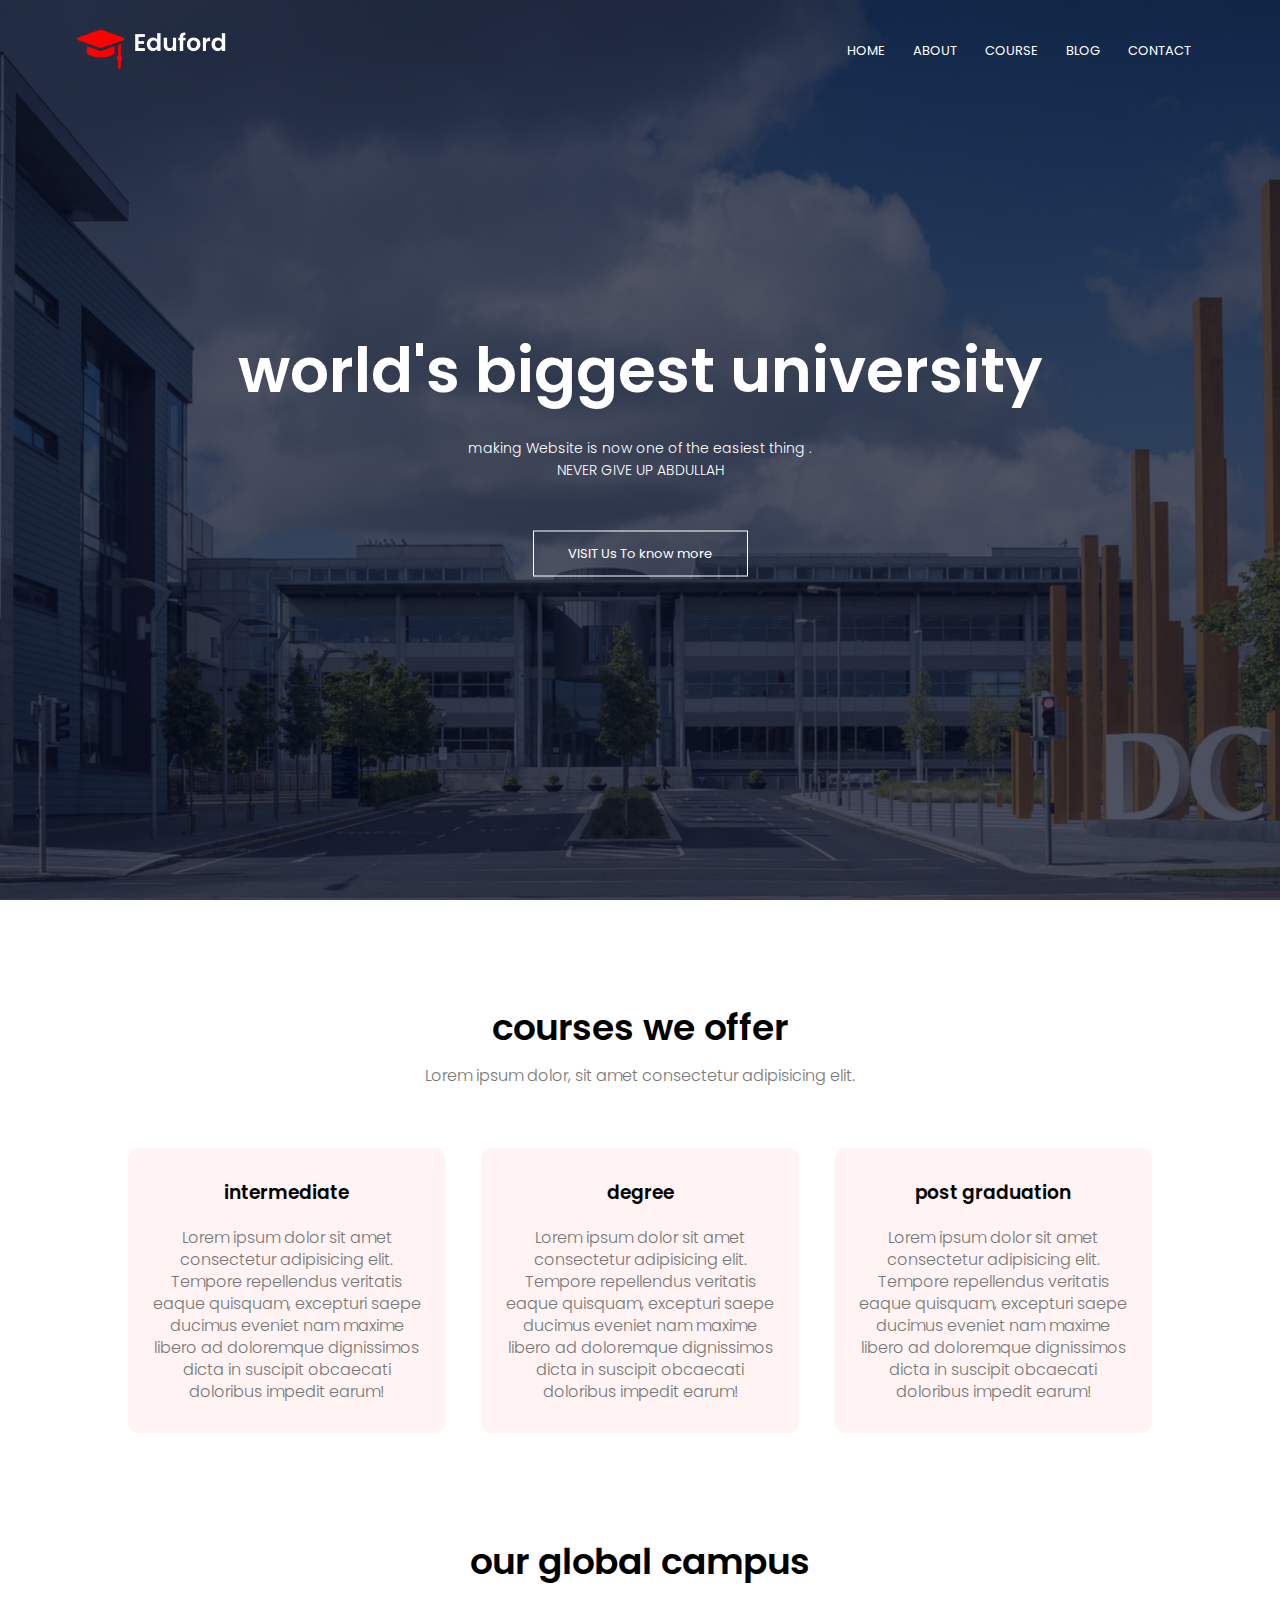
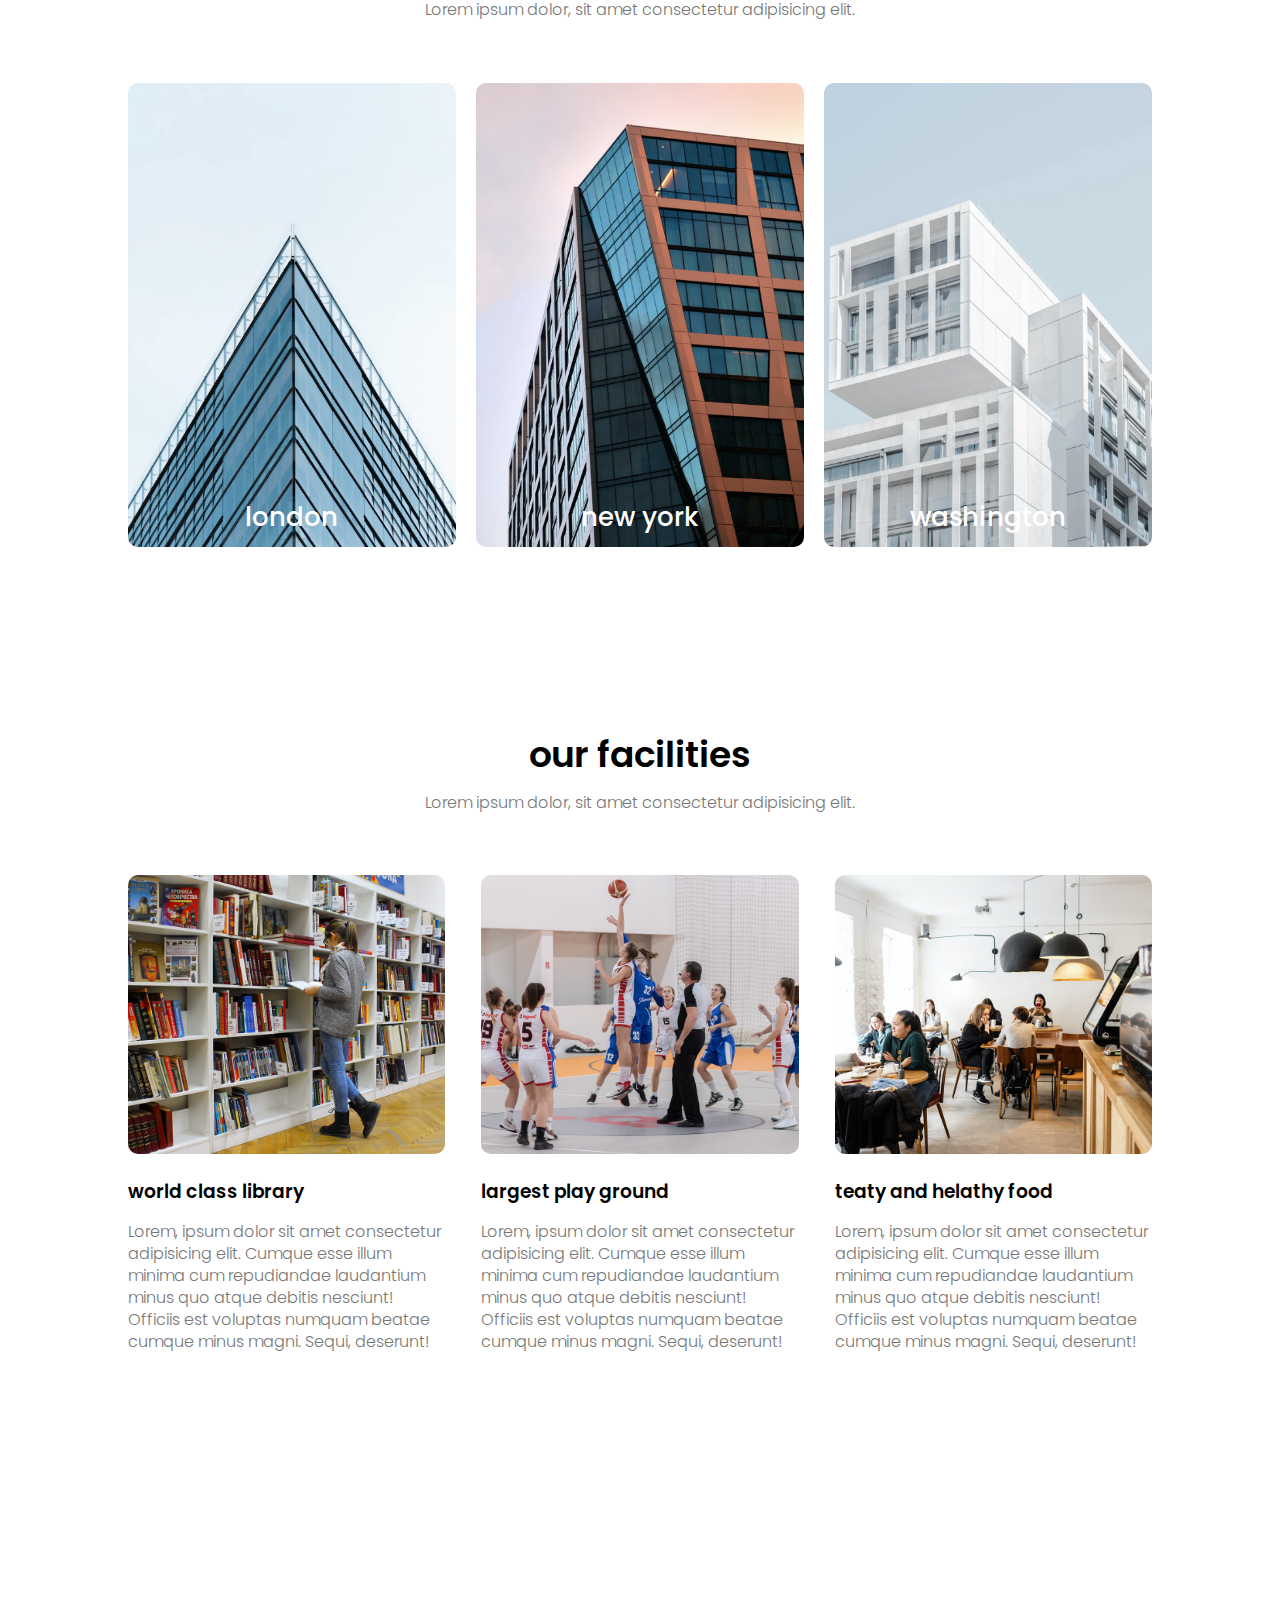
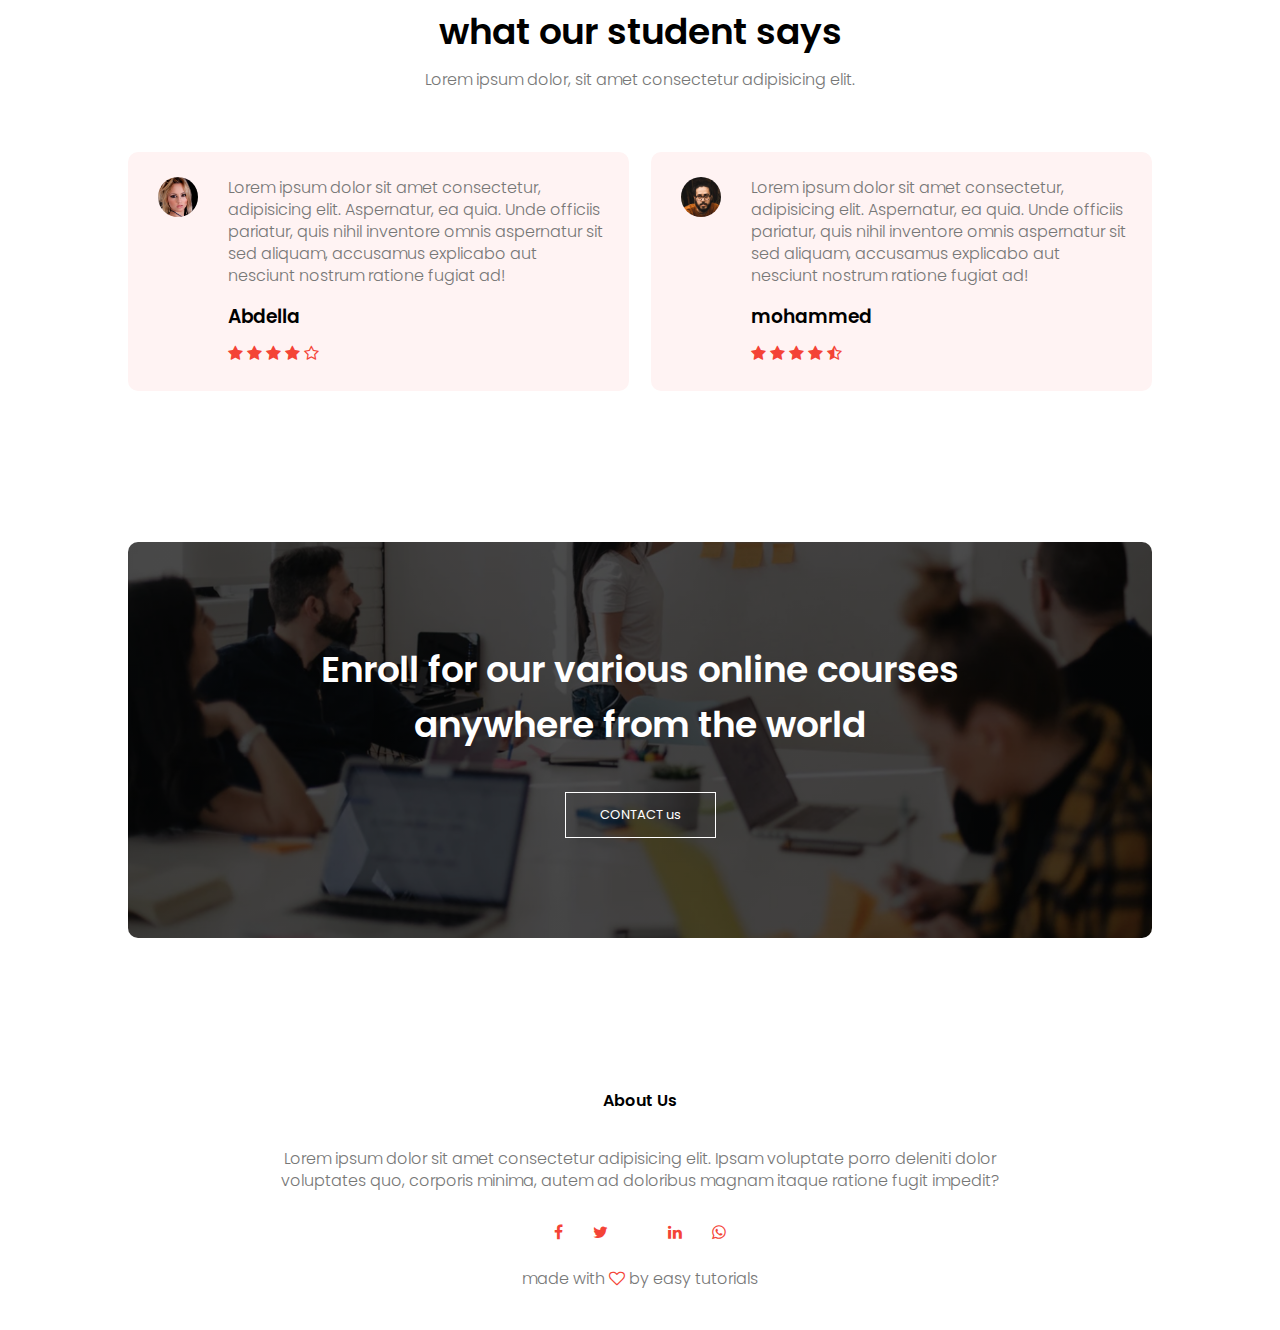
<file: index.html>
<!DOCTYPE html>
<html>
  <head>
    <meta charset="utf-8" />
    <meta http-equiv="X-UA-Compatible" content="IE=edge" />
    <title>University Website Design</title>
    <meta name="viewport" content="width=device-width, initial-scale=1" />
    <link rel="stylesheet" type="text/css" media="screen" href="style.css" />

    <link rel="preconnect" href="https://fonts.gstatic.com" />
    <link
      href="https://fonts.googleapis.com/css2?family=Poppins:wght@100;200;300;400;600;700&display=swap"
      rel="stylesheet"
    />
    <link
      rel="stylesheet"
      href="https://stackpath.bootstrapcdn.com/font-awesome/4.7.0/css/font-awesome.min.css"
    />
  </head>
  <body>
    <section class="header">
      <nav>
        <a href="index.html"> <img src="images/logo.png" /> </a>
        <div class="nav-links" id="navLinks">
          <i class="fa fa-times" onclick="hideMenu()"></i>

          <ul>
            <li><a href="index.html">HOME</a></li>
            <li><a href="about.html">ABOUT</a></li>
            <li><a href="course.html">COURSE</a></li>
            <li><a href="blog.html">BLOG</a></li>
            <li><a href="contact.html">CONTACT</a></li>
          </ul>
        </div>
        <i class="fa fa-bars" onclick="showMenu()"></i>
      </nav>
      <div class="text-box">
        <h1>world's biggest university</h1>
        <p>
          making Website is now one of the easiest thing . <br />NEVER GIVE UP
          ABDULLAH
        </p>
        <a href="" class="hero-btn">VISIT Us To know more</a>
      </div>
    </section>
    <!----course---->
    <section class="course">
      <h1>courses we offer</h1>
      <p>Lorem ipsum dolor, sit amet consectetur adipisicing elit.</p>
      <div class="row">
        <div class="course-col">
          <h3>intermediate</h3>
          <p>
            Lorem ipsum dolor sit amet consectetur adipisicing elit. Tempore
            repellendus veritatis eaque quisquam, excepturi saepe ducimus
            eveniet nam maxime libero ad doloremque dignissimos dicta in
            suscipit obcaecati doloribus impedit earum!
          </p>
        </div>
        <div class="course-col">
          <h3>degree</h3>
          <p>
            Lorem ipsum dolor sit amet consectetur adipisicing elit. Tempore
            repellendus veritatis eaque quisquam, excepturi saepe ducimus
            eveniet nam maxime libero ad doloremque dignissimos dicta in
            suscipit obcaecati doloribus impedit earum!
          </p>
        </div>
        <div class="course-col">
          <h3>post graduation</h3>
          <p>
            Lorem ipsum dolor sit amet consectetur adipisicing elit. Tempore
            repellendus veritatis eaque quisquam, excepturi saepe ducimus
            eveniet nam maxime libero ad doloremque dignissimos dicta in
            suscipit obcaecati doloribus impedit earum!
          </p>
        </div>
      </div>
    </section>

    <!--campus-->
    <section class="campus">
      <h1>our global campus</h1>
      <p>Lorem ipsum dolor, sit amet consectetur adipisicing elit.</p>
      <div class="row">
        <div class="campus-col">
          <img src="images/london.png" />
          <div class="layer">
            <h3>london</h3>
          </div>
          </div>
          <div class="campus-col">
            <img src="images/newyork.png" />
            <div class="layer">
              <h3>new york</h3>
            </div>
        </div>
        <div class="campus-col">
          <img src="images/washington.png" />
          <div class="layer">
            <h3>washington</h3>
          </div>
      </div>
    </section>

    <!--facilities-->

    <section class="facilities">  
<h1>our facilities</h1>
<p>Lorem ipsum dolor, sit amet consectetur adipisicing elit.</p>
<div class="row">
  <div class="facilities-col">
  <img src="images/library.png">
    <h3>world class library</h3>
    <p>Lorem, ipsum dolor sit amet consectetur adipisicing elit. Cumque esse illum minima cum repudiandae laudantium minus quo atque debitis nesciunt! Officiis est voluptas numquam beatae cumque minus magni. Sequi, deserunt!</p>
  </div>
  <div class="facilities-col">
  <img src="images/basketball.png">
    <h3>largest play ground</h3>
    <p>Lorem, ipsum dolor sit amet consectetur adipisicing elit. Cumque esse illum minima cum repudiandae laudantium minus quo atque debitis nesciunt! Officiis est voluptas numquam beatae cumque minus magni. Sequi, deserunt!</p>
  </div>
  <div class="facilities-col">
  <img src="images/cafeteria.png">
    <h3>teaty and helathy food</h3>
    <p>Lorem, ipsum dolor sit amet consectetur adipisicing elit. Cumque esse illum minima cum repudiandae laudantium minus quo atque debitis nesciunt! Officiis est voluptas numquam beatae cumque minus magni. Sequi, deserunt!</p>
  </div>
</div>


    </section>

    <!--testimonials-->

     <section class="testimonials">
      <h1>what our student says</h1>
      <p>Lorem ipsum dolor, sit amet consectetur adipisicing elit.</p>

      <div class="row">
      <div class="testimonials-col">
        <img src="images/user1.jpg">
      <div>
        <p>Lorem ipsum dolor sit amet consectetur, adipisicing elit. Aspernatur, ea quia. Unde officiis pariatur, quis nihil inventore omnis aspernatur sit sed aliquam, accusamus explicabo aut nesciunt nostrum ratione fugiat ad!</p>
     <h3>Abdella</h3> 
     <i class="fa fa-star"></i>
     <i class="fa fa-star"></i>
     <i class="fa fa-star"></i>
     <i class="fa fa-star"></i>
     <i class="fa fa-star-o"></i>
      </div>
      </div>
      <div class="testimonials-col">
        <img src="images/user2.jpg">
      <div>
        <p>Lorem ipsum dolor sit amet consectetur, adipisicing elit. Aspernatur, ea quia. Unde officiis pariatur, quis nihil inventore omnis aspernatur sit sed aliquam, accusamus explicabo aut nesciunt nostrum ratione fugiat ad!</p>
     <h3>mohammed</h3>
     <i class="fa fa-star"></i>
     <i class="fa fa-star"></i>
     <i class="fa fa-star"></i>
     <i class="fa fa-star"></i>
     <i class="fa fa-star-half-o"></i>

      </div>
      </div>
      </div>
     </section>

<!--call to action  -->
<section class="cta">
  <h1>Enroll for our various online courses<br> anywhere from the world</h1>
<a href="" class="hero-btn">CONTACT us</a>
</section>


<!--footer-->

<section class="footer">
<h4>About Us</h4>
<p>Lorem ipsum dolor sit amet consectetur adipisicing elit. Ipsam voluptate porro deleniti dolor<br> voluptates quo, corporis minima, autem ad doloribus magnam itaque ratione fugit impedit?</p>
<div class="icons">
  <i class="fa fa-facebook"></i>
  <i class="fa fa-twitter"></i>
  <i class="fa fa-instgram"></i>
  <i class="fa fa-linkedin"></i>
  <i class="fa fa-whatsapp"></i>


</div>
<p>made with   <i class="fa fa-heart-o"></i> by easy tutorials
</p>
</section>

    <!--javascript for toggle menue-->
    <script>
      var navLinks = document.getElementById("navLinks");

      function showMenu() {
        navLinks.style.right = "0";
      }
      function hideMenu() {
        navLinks.style.right = "-200px";
      }
    </script>
  </body>
</html>
</file>
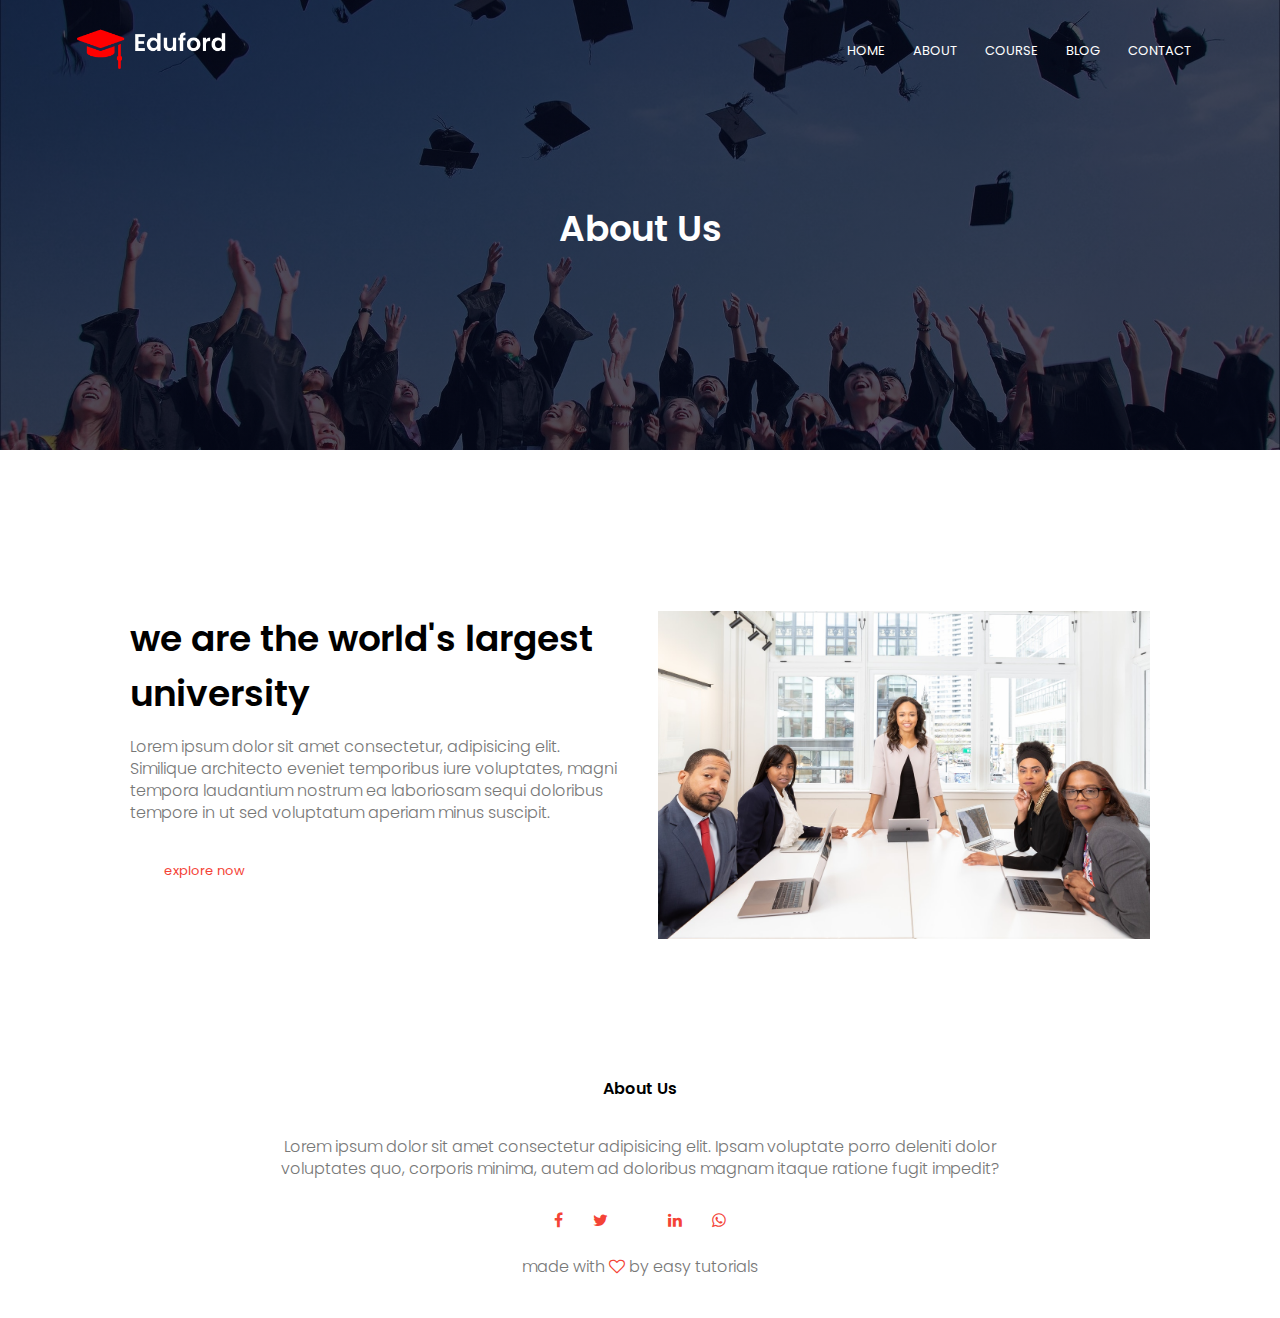
<file: about.html>
<!DOCTYPE html>
<html>
  <head>
    <meta charset="utf-8" />
    <meta http-equiv="X-UA-Compatible" content="IE=edge" />
    <title>University Website Design</title>
    <meta name="viewport" content="width=device-width, initial-scale=1" />
    <link rel="stylesheet" type="text/css" media="screen" href="style.css" />

    <link rel="preconnect" href="https://fonts.gstatic.com" />
    <link
      href="https://fonts.googleapis.com/css2?family=Poppins:wght@100;200;300;400;600;700&display=swap"
      rel="stylesheet"
    />
    <link
      rel="stylesheet"
      href="https://stackpath.bootstrapcdn.com/font-awesome/4.7.0/css/font-awesome.min.css"
    />
  </head>
  <body>
    <section class="sub-header">
      <nav>
        <a href="index.html"> <img src="images/logo.png" /> </a>
        <div class="nav-links" id="navLinks">
          <i class="fa fa-times" onclick="hideMenu()"></i>

          <ul>
            <li><a href="index.html">HOME</a></li>
            <li><a href="about.html">ABOUT</a></li>
            <li><a href="course.html">COURSE</a></li>
            <li><a href="blog.html">BLOG</a></li>
            <li><a href="contact.html">CONTACT</a></li>
          </ul>
        </div>
        <i class="fa fa-bars" onclick="showMenu()"></i>
      </nav>
      <h1>About Us</h1>
    </section>

    <!--About Us Content-->
    <section class="about-us">
      <div class="row">
        <div class="about-col">
          <h1>we are the world's largest university</h1>
          <p>
            Lorem ipsum dolor sit amet consectetur, adipisicing elit. Similique
            architecto eveniet temporibus iure voluptates, magni tempora
            laudantium nostrum ea laboriosam sequi doloribus tempore in ut sed
            voluptatum aperiam minus suscipit.
          </p>
          <a href="" class="hero-btn red-btn">explore now</a>
        </div>
        <div class="about-col">
          <img src="images/about.jpg" />
        </div>
      </div>
    </section>

    <!--footer-->

    <section class="footer">
      <h4>About Us</h4>
      <p>
        Lorem ipsum dolor sit amet consectetur adipisicing elit. Ipsam voluptate
        porro deleniti dolor<br />
        voluptates quo, corporis minima, autem ad doloribus magnam itaque
        ratione fugit impedit?
      </p>
      <div class="icons">
        <i class="fa fa-facebook"></i>
        <i class="fa fa-twitter"></i>
        <i class="fa fa-instgram"></i>
        <i class="fa fa-linkedin"></i>
        <i class="fa fa-whatsapp"></i>
      </div>
      <p>made with <i class="fa fa-heart-o"></i> by easy tutorials</p>
    </section>

    <!--javascript for toggle menue-->
    <script>
      var navLinks = document.getElementById("navLinks");

      function showMenu() {
        navLinks.style.right = "0";
      }
      function hideMenu() {
        navLinks.style.right = "-200px";
      }
    </script>
  </body>
</html>
</file>
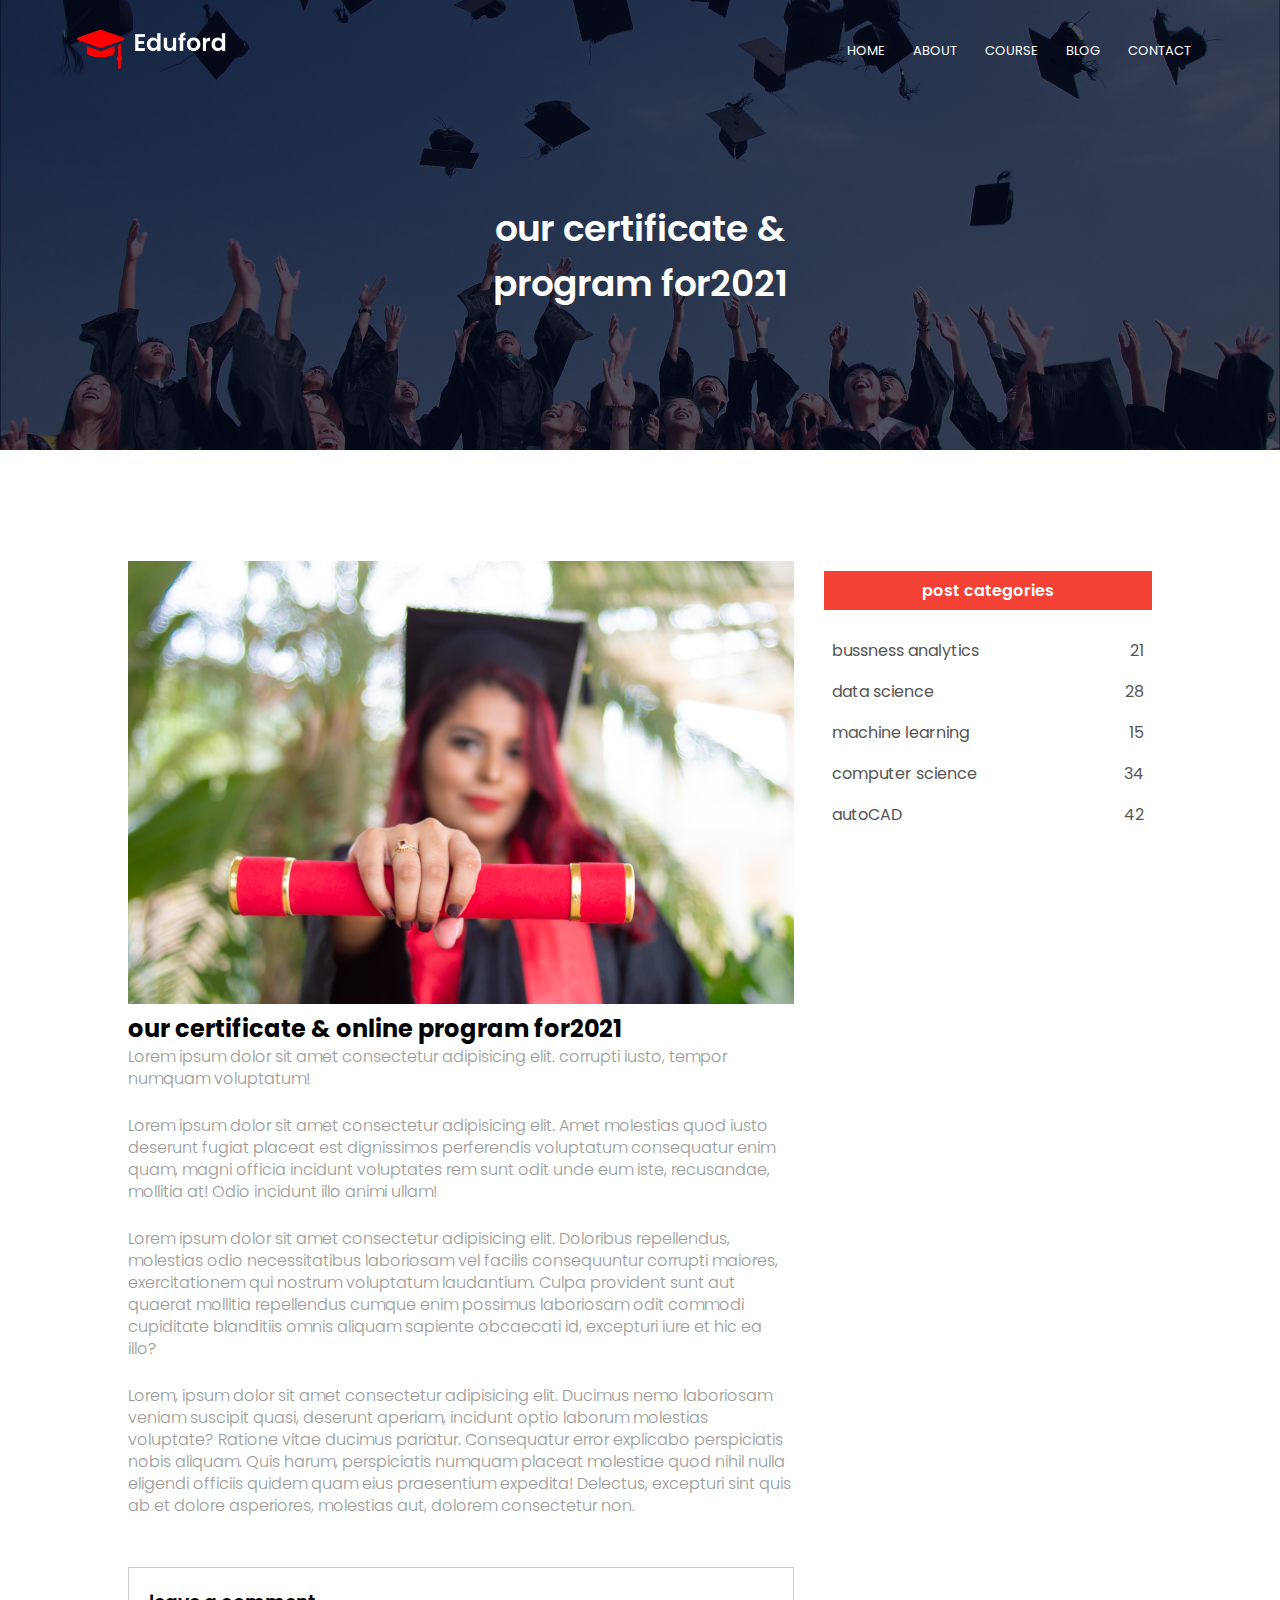
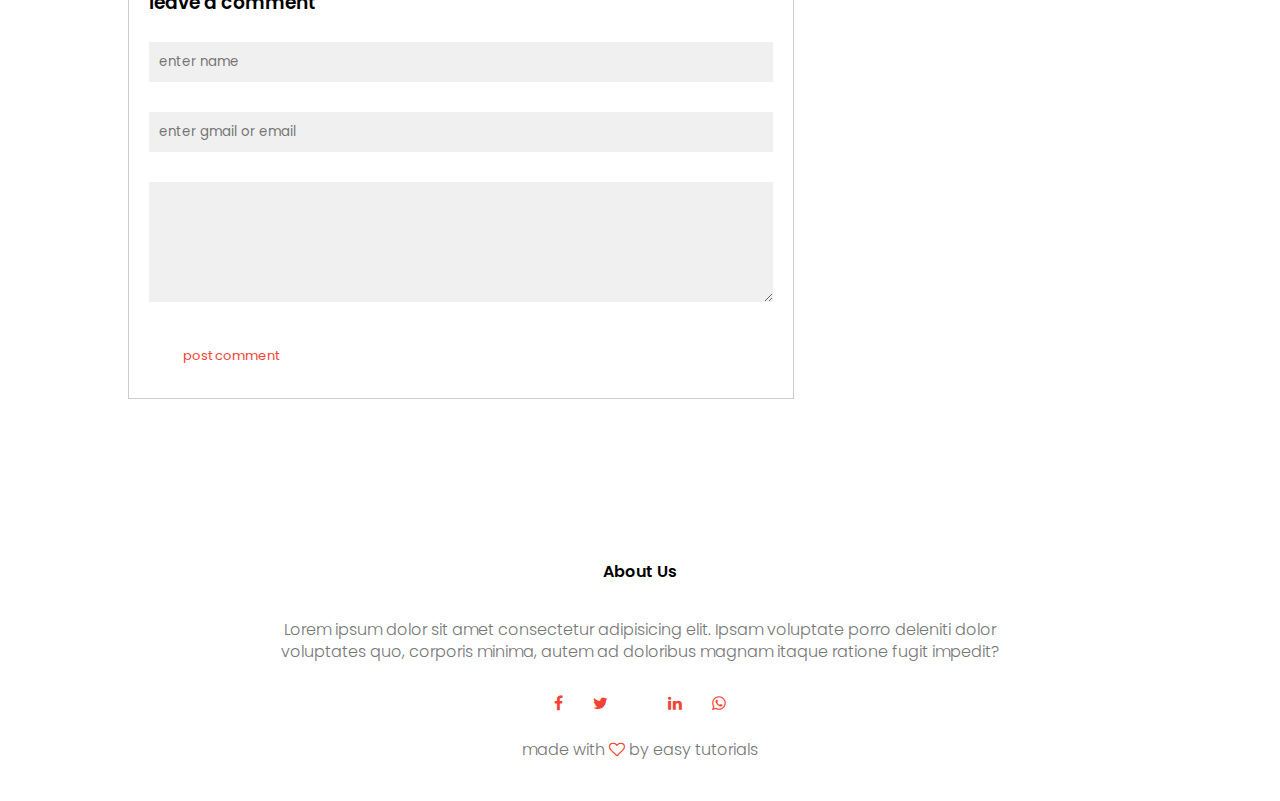
<file: blog.html>
<!DOCTYPE html>
<html>
  <head>
    <meta charset="utf-8" />
    <meta http-equiv="X-UA-Compatible" content="IE=edge" />
    <title>University Website Design</title>
    <meta name="viewport" content="width=device-width, initial-scale=1" />
    <link rel="stylesheet" type="text/css" media="screen" href="style.css" />

    <link rel="preconnect" href="https://fonts.gstatic.com" />
    <link
      href="https://fonts.googleapis.com/css2?family=Poppins:wght@100;200;300;400;600;700&display=swap"
      rel="stylesheet"
    />
    <link
      rel="stylesheet"
      href="https://stackpath.bootstrapcdn.com/font-awesome/4.7.0/css/font-awesome.min.css"
    />
  </head>
  <body>
    <section class="sub-header">
      <nav>
        <a href="index.html"> <img src="images/logo.png" /> </a>
        <div class="nav-links" id="navLinks">
          <i class="fa fa-times" onclick="hideMenu()"></i>

          <ul>
            <li><a href="index.html">HOME</a></li>
            <li><a href="about.html">ABOUT</a></li>
            <li><a href="course.html">COURSE</a></li>
            <li><a href="blog.html">BLOG</a></li>
            <li><a href="contact.html">CONTACT</a></li>
          </ul>
        </div>
        <i class="fa fa-bars" onclick="showMenu()"></i>
      </nav>
      <h1>
        our certificate & <br />
        program for2021
      </h1>
    </section>

    <!--blog page content-->
    <section class="blog-content">
      <div class="row">
        <div class="blog-left">
          <img src="images/certificate.jpg" />
          <h2>our certificate & online program for2021</h2>
          <p>
            Lorem ipsum dolor sit amet consectetur adipisicing elit. corrupti
            iusto, tempor numquam voluptatum!
          </p>
          <br />
          <p>
            Lorem ipsum dolor sit amet consectetur adipisicing elit. Amet
            molestias quod iusto deserunt fugiat placeat est dignissimos
            perferendis voluptatum consequatur enim quam, magni officia incidunt
            voluptates rem sunt odit unde eum iste, recusandae, mollitia at!
            Odio incidunt illo animi ullam!
          </p>
          <br />
          <p>
            Lorem ipsum dolor sit amet consectetur adipisicing elit. Doloribus
            repellendus, molestias odio necessitatibus laboriosam vel facilis
            consequuntur corrupti maiores, exercitationem qui nostrum voluptatum
            laudantium. Culpa provident sunt aut quaerat mollitia repellendus
            cumque enim possimus laboriosam odit commodi cupiditate blanditiis
            omnis aliquam sapiente obcaecati id, excepturi iure et hic ea illo?
          </p>
          <br />
          <p>
            Lorem, ipsum dolor sit amet consectetur adipisicing elit. Ducimus
            nemo laboriosam veniam suscipit quasi, deserunt aperiam, incidunt
            optio laborum molestias voluptate? Ratione vitae ducimus pariatur.
            Consequatur error explicabo perspiciatis nobis aliquam. Quis harum,
            perspiciatis numquam placeat molestiae quod nihil nulla eligendi
            officiis quidem quam eius praesentium expedita! Delectus, excepturi
            sint quis ab et dolore asperiores, molestias aut, dolorem
            consectetur non.
          </p>
          <div class="comment-box">
            <h3>leave a comment</h3>

            <form class="comment-form">
              <input type="text" placeholder="enter name" />
              <input type="email" placeholder="enter gmail or email" />
              <textarea rows="5" placeholder="your comment"> </textarea>
              <button type="submit" class="hero-btn red-btn">
                post comment
              </button>
            </form>
          </div>
        </div>
        <div class="blog-right">
          <h3>post categories</h3>
          <div>
            <span>bussness analytics</span>
            <span>21</span>
          </div>
          <div>
            <span>data science</span>
            <span>28</span>
          </div>
          <div>
            <span>machine learning</span>
            <span>15</span>
          </div>
          <div>
            <span>computer science</span>
            <span>34</span>
          </div>
          <div>
            <span>autoCAD</span>
            <span>42</span>
          </div>
        </div>
      </div>
    </section>

    <!--course-->

    <!--facilities-->

    <!--footer-->

    <section class="footer">
      <h4>About Us</h4>
      <p>
        Lorem ipsum dolor sit amet consectetur adipisicing elit. Ipsam voluptate
        porro deleniti dolor<br />
        voluptates quo, corporis minima, autem ad doloribus magnam itaque
        ratione fugit impedit?
      </p>
      <div class="icons">
        <i class="fa fa-facebook"></i>
        <i class="fa fa-twitter"></i>
        <i class="fa fa-instgram"></i>
        <i class="fa fa-linkedin"></i>
        <i class="fa fa-whatsapp"></i>
      </div>
      <p>made with <i class="fa fa-heart-o"></i> by easy tutorials</p>
    </section>

    <!--javascript for toggle menue-->
    <script>
      var navLinks = document.getElementById("navLinks");

      function showMenu() {
        navLinks.style.right = "0";
      }
      function hideMenu() {
        navLinks.style.right = "-200px";
      }
    </script>
  </body>
</html>
</file>
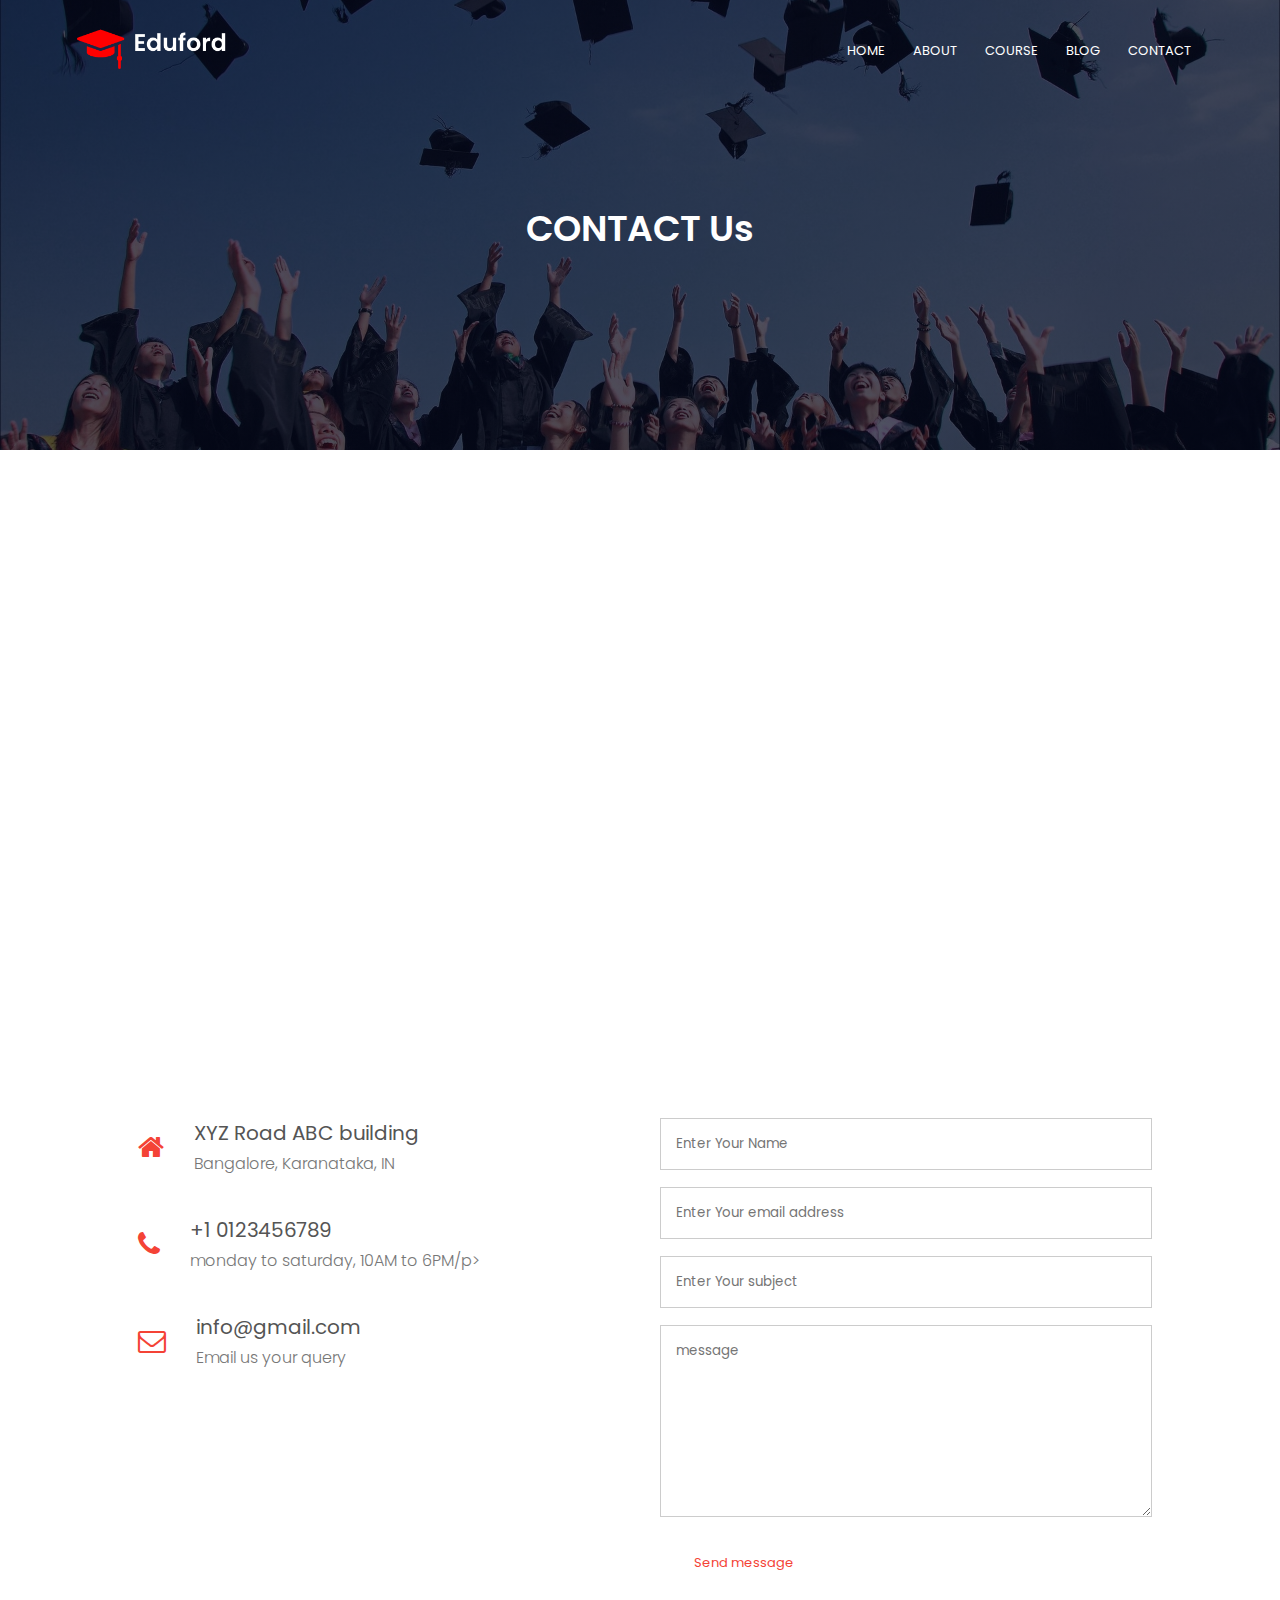
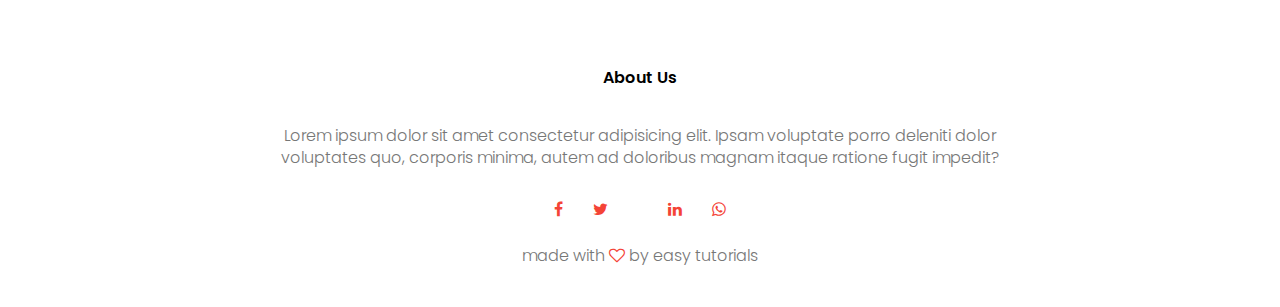
<file: contact.html>
<!DOCTYPE html>
<html>
  <head>
    <meta charset="utf-8" />
    <meta http-equiv="X-UA-Compatible" content="IE=edge" />
    <title>University Website Design</title>
    <meta name="viewport" content="width=device-width, initial-scale=1" />
    <link rel="stylesheet" type="text/css" media="screen" href="style.css" />

    <link rel="preconnect" href="https://fonts.gstatic.com" />
    <link
      href="https://fonts.googleapis.com/css2?family=Poppins:wght@100;200;300;400;600;700&display=swap"
      rel="stylesheet"
    />
    <link
      rel="stylesheet"
      href="https://stackpath.bootstrapcdn.com/font-awesome/4.7.0/css/font-awesome.min.css"
    />
  </head>
  <body>
    <section class="sub-header">
      <nav>
        <a href="index.html"> <img src="images/logo.png" /> </a>
        <div class="nav-links" id="navLinks">
          <i class="fa fa-times" onclick="hideMenu()"></i>

          <ul>
            <li><a href="index.html">HOME</a></li>
            <li><a href="about.html">ABOUT</a></li>
            <li><a href="course.html">COURSE</a></li>
            <li><a href="blog.html">BLOG</a></li>
            <li><a href="contact.html">CONTACT</a></li>
          </ul>
        </div>
        <i class="fa fa-bars" onclick="showMenu()"></i>
      </nav>
      <h1>CONTACT Us</h1>
    </section>

    <!--contact Us -->

    <section class="location">
      <iframe
        src="https://www.google.com/maps/embed?pb=!1m18!1m12!1m3!1d31090.269371568374!2d77.53789087162217!3d13.081199810168414!2m3!1f0!2f0!3f0!3m2!1i1024!2i768!4f13.1!3m3!1m2!1s0x3bae229f7a8debe1%3A0x4d80f1d259c7e7ac!2sVidyaranyapura%2C%20Bengaluru%2C%20Karnataka!5e0!3m2!1sen!2sin!4v1617002000639!5m2!1sen!2sin"
        width="600"
        height="450"
        style="border: 0"
        allowfullscreen=""
        loading="lazy"
      ></iframe>
    </section>

    <section class="contact-us">
      <div class="row">
        <div class="contact-col">
          <div>
            <i class="fa fa-home"></i>
            <span>
              <h5>XYZ Road ABC building</h5>
              <p>Bangalore, Karanataka, IN</p>
            </span>
          </div>
          <div>
            <i class="fa fa-phone"></i>
            <span>
              <h5>+1 0123456789</h5>
              <p>monday to saturday, 10AM to 6PM/p></p></span
            >
          </div>
          <div>
            <i class="fa fa-envelope-o"></i>
            <span>
              <h5>info@gmail.com</h5>
              <p>Email us your query</p>
            </span>
          </div>
        </div>
        <div class="contact-col">
          <form action="form-handler.php" method="POST">
            <input
              type="text"
              name="name"
              placeholder="Enter Your Name"
              required
            />
            <input
              type="email"
              name="email"
              placeholder="Enter Your email address"
              required
            />
            <input
              type="text"
              name="subject"
              placeholder="Enter Your subject"
              required
            />
            <textarea
              rows="8"
              name="message"
              placeholder="message"
              required
            ></textarea>
            <button type="submit" class="hero-btn red-btn">Send message</button>
          </form>
        </div>
      </div>
    </section>
    <!--footer-->

    <section class="footer">
      <h4>About Us</h4>
      <p>
        Lorem ipsum dolor sit amet consectetur adipisicing elit. Ipsam voluptate
        porro deleniti dolor<br />
        voluptates quo, corporis minima, autem ad doloribus magnam itaque
        ratione fugit impedit?
      </p>
      <div class="icons">
        <i class="fa fa-facebook"></i>
        <i class="fa fa-twitter"></i>
        <i class="fa fa-instgram"></i>
        <i class="fa fa-linkedin"></i>
        <i class="fa fa-whatsapp"></i>
      </div>
      <p>made with <i class="fa fa-heart-o"></i> by easy tutorials</p>
    </section>

    <!--javascript for toggle menue-->
    <script>
      var navLinks = document.getElementById("navLinks");

      function showMenu() {
        navLinks.style.right = "0";
      }
      function hideMenu() {
        navLinks.style.right = "-200px";
      }
    </script>
  </body>
</html>
</file>
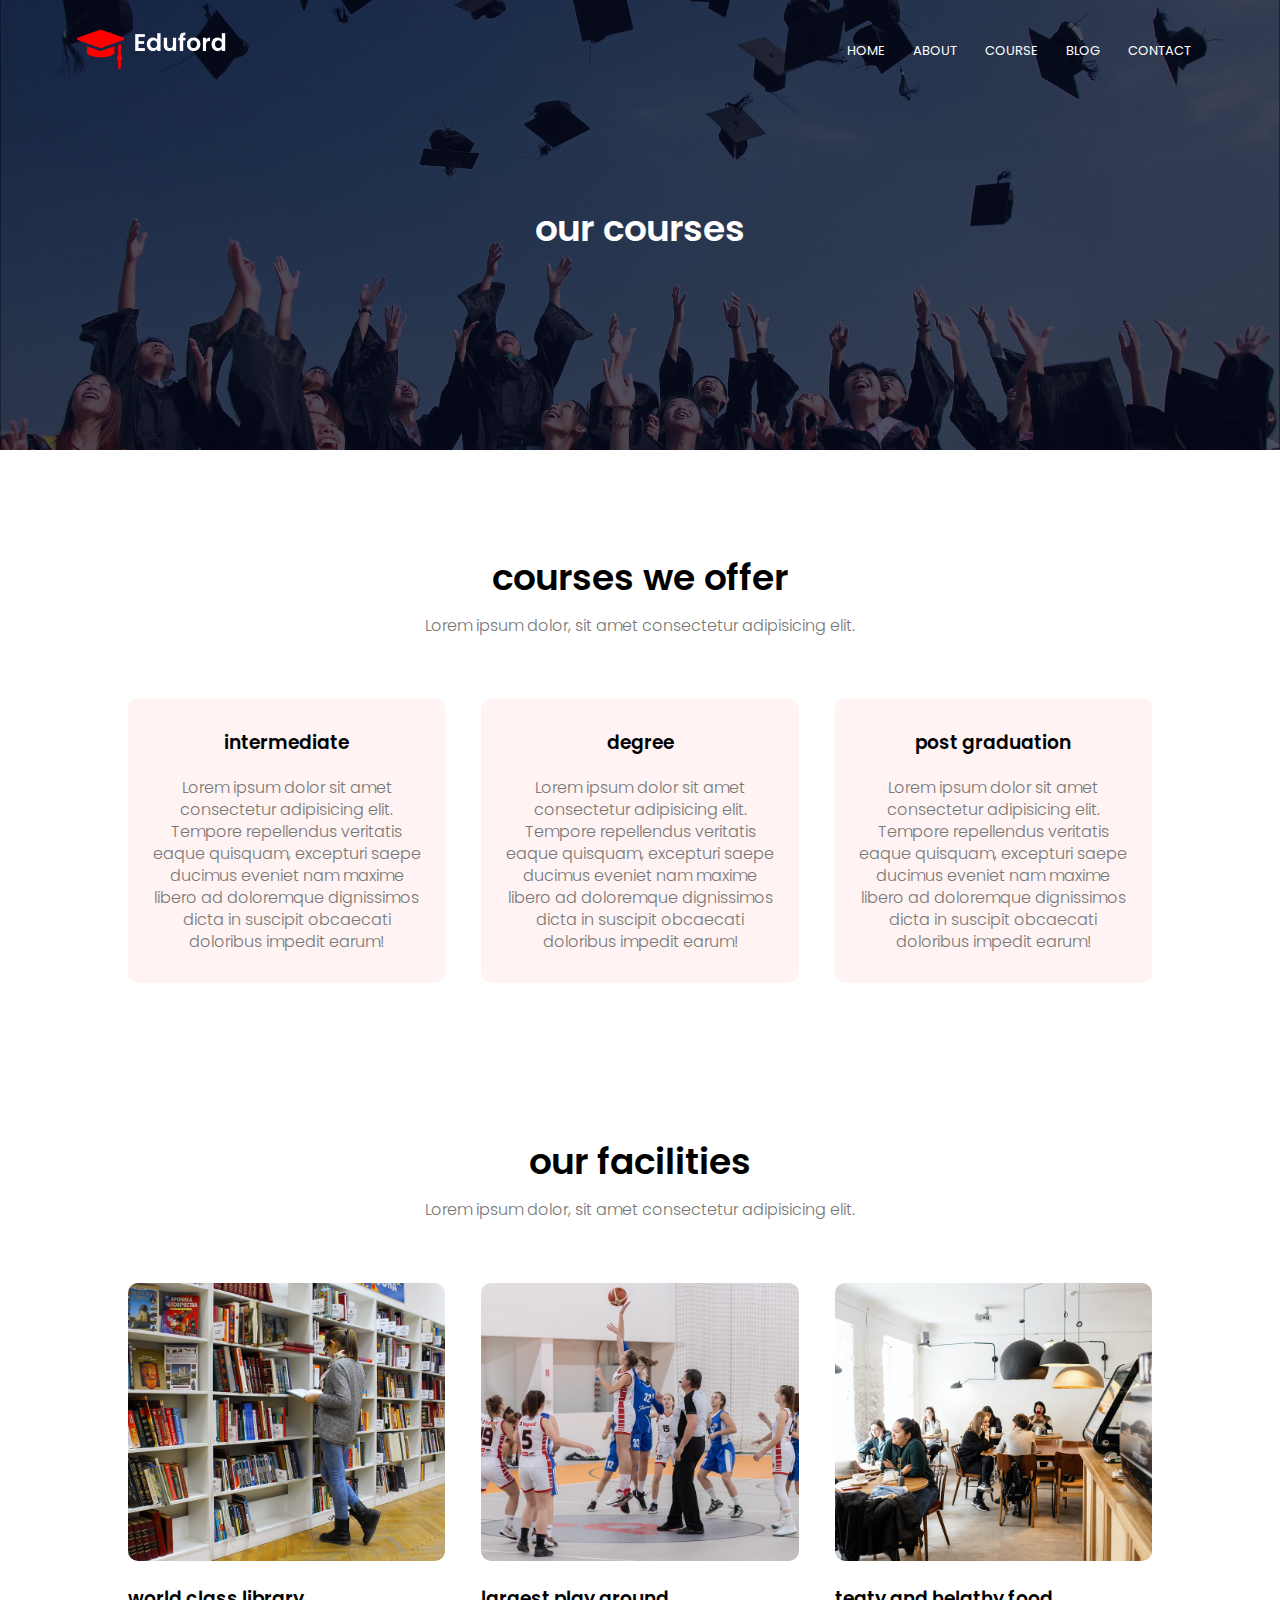
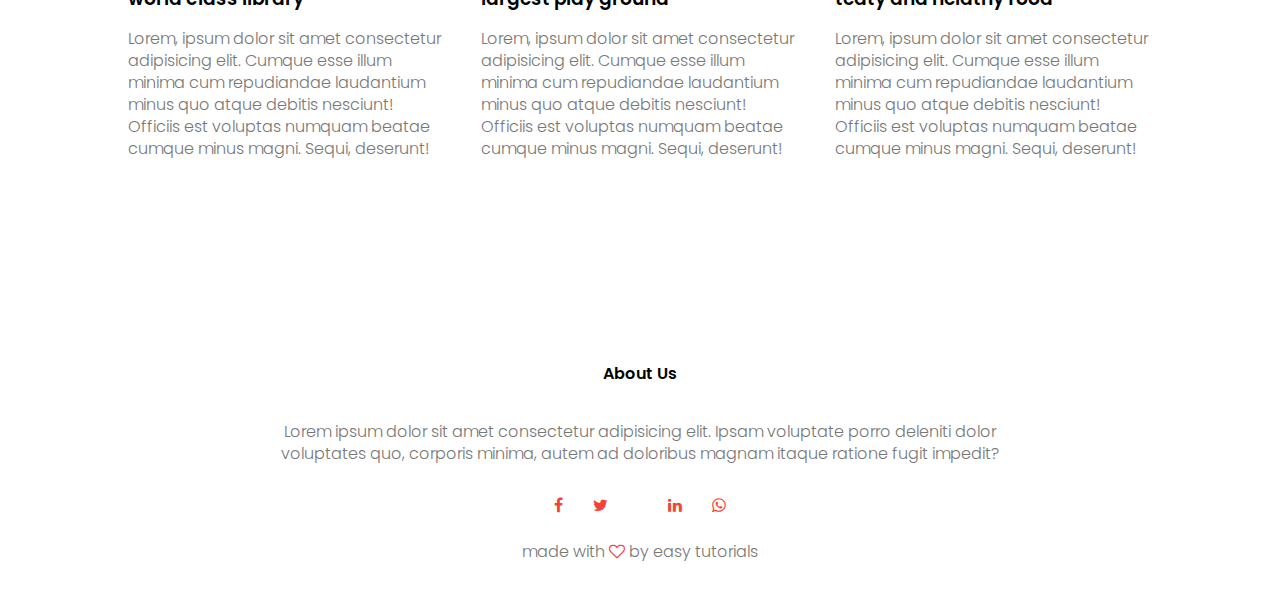
<file: course.html>
<!DOCTYPE html>
<html>
  <head>
    <meta charset="utf-8" />
    <meta http-equiv="X-UA-Compatible" content="IE=edge" />
    <title>University Website Design</title>
    <meta name="viewport" content="width=device-width, initial-scale=1" />
    <link rel="stylesheet" type="text/css" media="screen" href="style.css" />

    <link rel="preconnect" href="https://fonts.gstatic.com" />
    <link
      href="https://fonts.googleapis.com/css2?family=Poppins:wght@100;200;300;400;600;700&display=swap"
      rel="stylesheet"
    />
    <link
      rel="stylesheet"
      href="https://stackpath.bootstrapcdn.com/font-awesome/4.7.0/css/font-awesome.min.css"
    />
  </head>
  <body>
    <section class="sub-header">
      <nav>
        <a href="index.html"> <img src="images/logo.png" /> </a>
        <div class="nav-links" id="navLinks">
          <i class="fa fa-times" onclick="hideMenu()"></i>

          <ul>
            <li><a href="index.html">HOME</a></li>
            <li><a href="about.html">ABOUT</a></li>
            <li><a href="course.html">COURSE</a></li>
            <li><a href="blog.html">BLOG</a></li>
            <li><a href="contact.html">CONTACT</a></li>
          </ul>
        </div>
        <i class="fa fa-bars" onclick="showMenu()"></i>
      </nav>
      <h1>our courses</h1>
    </section>

    <!--course-->
    <section class="course">
      <h1>courses we offer</h1>
      <p>Lorem ipsum dolor, sit amet consectetur adipisicing elit.</p>
      <div class="row">
        <div class="course-col">
          <h3>intermediate</h3>
          <p>
            Lorem ipsum dolor sit amet consectetur adipisicing elit. Tempore
            repellendus veritatis eaque quisquam, excepturi saepe ducimus
            eveniet nam maxime libero ad doloremque dignissimos dicta in
            suscipit obcaecati doloribus impedit earum!
          </p>
        </div>
        <div class="course-col">
          <h3>degree</h3>
          <p>
            Lorem ipsum dolor sit amet consectetur adipisicing elit. Tempore
            repellendus veritatis eaque quisquam, excepturi saepe ducimus
            eveniet nam maxime libero ad doloremque dignissimos dicta in
            suscipit obcaecati doloribus impedit earum!
          </p>
        </div>
        <div class="course-col">
          <h3>post graduation</h3>
          <p>
            Lorem ipsum dolor sit amet consectetur adipisicing elit. Tempore
            repellendus veritatis eaque quisquam, excepturi saepe ducimus
            eveniet nam maxime libero ad doloremque dignissimos dicta in
            suscipit obcaecati doloribus impedit earum!
          </p>
        </div>
      </div>
    </section>

    <!--facilities-->

    <section class="facilities">
      <h1>our facilities</h1>
      <p>Lorem ipsum dolor, sit amet consectetur adipisicing elit.</p>
      <div class="row">
        <div class="facilities-col">
          <img src="images/library.png" />
          <h3>world class library</h3>
          <p>
            Lorem, ipsum dolor sit amet consectetur adipisicing elit. Cumque
            esse illum minima cum repudiandae laudantium minus quo atque debitis
            nesciunt! Officiis est voluptas numquam beatae cumque minus magni.
            Sequi, deserunt!
          </p>
        </div>
        <div class="facilities-col">
          <img src="images/basketball.png" />
          <h3>largest play ground</h3>
          <p>
            Lorem, ipsum dolor sit amet consectetur adipisicing elit. Cumque
            esse illum minima cum repudiandae laudantium minus quo atque debitis
            nesciunt! Officiis est voluptas numquam beatae cumque minus magni.
            Sequi, deserunt!
          </p>
        </div>
        <div class="facilities-col">
          <img src="images/cafeteria.png" />
          <h3>teaty and helathy food</h3>
          <p>
            Lorem, ipsum dolor sit amet consectetur adipisicing elit. Cumque
            esse illum minima cum repudiandae laudantium minus quo atque debitis
            nesciunt! Officiis est voluptas numquam beatae cumque minus magni.
            Sequi, deserunt!
          </p>
        </div>
      </div>
    </section>

    <!--footer-->

    <section class="footer">
      <h4>About Us</h4>
      <p>
        Lorem ipsum dolor sit amet consectetur adipisicing elit. Ipsam voluptate
        porro deleniti dolor<br />
        voluptates quo, corporis minima, autem ad doloribus magnam itaque
        ratione fugit impedit?
      </p>
      <div class="icons">
        <i class="fa fa-facebook"></i>
        <i class="fa fa-twitter"></i>
        <i class="fa fa-instgram"></i>
        <i class="fa fa-linkedin"></i>
        <i class="fa fa-whatsapp"></i>
      </div>
      <p>made with <i class="fa fa-heart-o"></i> by easy tutorials</p>
    </section>

    <!--javascript for toggle menue-->
    <script>
      var navLinks = document.getElementById("navLinks");

      function showMenu() {
        navLinks.style.right = "0";
      }
      function hideMenu() {
        navLinks.style.right = "-200px";
      }
    </script>
  </body>
</html>
</file>
<file: style.css>
* {
  margin: 0;
  padding: 0;
  font-family: "Poppins", sans-serif;
}
.header {
  min-height: 100vh;
  width: 100%;
  background-image: linear-gradient(rgba(4, 9, 30, 0.7), rgba(4, 9, 30, 0.7)),
    url(images/banner.png);
  background-position: center;
  background-size: cover;
  position: relative;
}
nav {
  display: flex;
  padding: 2% 6%;
  justify-content: space-between;
  align-items: center;
}
nav img {
  width: 150px;
}
.nav-links {
  flex: 1;
  text-align: right;
}
.nav-links ul li {
  list-style: none;
  display: inline-block;
  padding: 8px 12px;
  position: relative;
}
.nav-links ul li a {
  color: #fff;
  text-decoration: none;
  font-size: 13px;
}
.nav-links ul li::after {
  content: "";
  width: 0%;
  height: 2px;
  background: #f44336;
  display: block;
  margin: auto;
  transition: 0.5s;
}
.nav-links ul li:hover::after {
  width: 100%;
}
.text-box {
  width: 90%;
  color: #fff;
  position: absolute;
  top: 50%;
  left: 50%;
  transform: translate(-50%, -50%);
  text-align: center;
}
.text-box h1 {
  font-size: 62px;
}
.text-box p {
  margin: 10px 0 40px;
  font-size: 14px;
  color: white;
}
.hero-btn {
  display: inline-block;
  text-decoration: none;
  color: #fff;
  border: 1px solid #fff;
  padding: 12px 34px;
  font-size: 13px;
  background: transparent;
  position: relative;
  cursor: pointer;
}
.hero-btn:hover {
  border: 1px solid #f44336;
  background: #f44336;
  transition: 1s;
}
nav .fa {
  display: none;
}
@media (max-width: 700px) {
  .text-box h1 {
    font-size: 20px;
  }
  .nav-links ul li {
    display: block;
  }
  .nav-links {
    position: fixed;
    background: #f44336;
    height: 100vh;
    width: 200px;
    top: 0;
    right: -200px;
    text-align: left;
    z-index: 2;
    transition: 1s;
  }
  nav .fa {
    display: block;
    color: #fff;
    margin: 10px;
    font-size: 22px;
    cursor: pointer;
  }
  .nav-links ul {
    padding: 30px;
  }
}
/*--course--*/
.course {
  width: 80%;
  margin: auto;
  text-align: center;
  padding-top: 100px;
}
h1 {
  font-size: 36px;
  font-weight: 600;
}
p {
  color: #777;
  font9-size: 14px;
  font-weight: 300;
  line-height: 22px;
  padding: 10px;
}
.row {
  margin-top: 5%;
  display: flex;
  justify-content: space-between;
}
.course-col {
  flex-basis: 31%;
  background: #fff3f3;
  border-radius: 10px;
  margin-bottom: 5%;
  padding: 20px 12px;
  box-sizing: border-box;
  transition: 0.5s;
}
h3 {
  text-align: center;
  font-weight: 600;
  margin: 10px 0;
}
.course-col:hover {
  box-shadow: 0 0 20px 0px rgba(0, 0, 0, 0.2);
}
@media (max-width: 700px) {
  .row {
    flex-direction: column;
  }
}
/*--campus--*/
.campus {
  width: 80%;
  margin: auto;
  text-align: center;
  padding: 50px;
}
.campus-col {
  flex-basis: 32%;
  border-radius: 10px;
  margin-bottom: 30px;
  position: relative;
  overflow: hidden;
}
.campus-col img {
  width: 100%;
  display: block;
}
.layer {
  background: transparent;
  height: 100%;
  width: 100%;
  position: absolute;
  top: 0;
  left: 0;
  transition: 0.5s;
}
.layer:hover {
  background: rgba(226, 0, 0, 0.7);
}
.layer h3 {
  width: 100%;
  font-weight: 500;
  color: #fff;
  font-size: 26px;
  bottom: 0;
  left: 50%;
  transform: translateX(-50%);
  position: absolute;
  transition: 0.5s;
}
.layer:hover h3 {
  bottom: 49%;
  opacity: 1;
}
/*--facilities--*/
.facilities {
  width: 80%;
  margin: auto;
  text-align: center;
  padding: 100px;
}
.facilities-col {
  flex-basis: 31%;
  border-radius: 10px;
  margin-bottom: 5%;
  text-align: left;
}
.facilities-col img {
  width: 100%;
  border-radius: 10px;
}
.facilities-col p {
  padding: 0;
}
.facilities-col h3 {
  margin-top: 16px;
  margin-bottom: 15px;
  text-align: left;
}

/*--testimonials--*/
.testimonials {
  width: 80%;
  margin: auto;
  padding-top: 100px;
  text-align: center;
}
.testimonials-col {
  flex-basis: 44%;
  border-radius: 10px;
  margin-bottom: 5%;
  text-align: left;
  background: #fff3f3;
  padding: 25px;
  cursor: pointer;
  display: flex;
}
.testimonials-col img {
  height: 40px;
  margin-left: 5px;
  margin-right: 30px;
  border-radius: 50%;
}
.testimonials-col p {
  padding: 0;
}
.testimonials-col h3 {
  margin-top: 15px;
  text-align: left;
}
.testimonials-col .fa {
  color: #f44336;
}
@media (max-width: 700px) {
  .testimonials-col img {
    margin-left: 0px;
    margin-right: 15px;
  }
}
/*--call to action--*/
.cta {
  margin: 100px auto;
  width: 80%;
  background-image: linear-gradient(rgba(0, 0, 0, 0.7), rgba(0, 0, 0, 0.7)),
    url(images/banner2.jpg);
  background-position: center;
  background-size: cover;
  border-radius: 10px;
  text-align: center;
  padding: 100px 0;
}
.cta h1 {
  color: #fff;
  margin-bottom: 40px;
  padding: 0;
}
@media (max-width: 700px) {
  .cta h1 {
    font-size: 24px;
  }
}
/*--footer--*/

.footer {
  width: 100%;
  text-align: center;
  padding: 30px 0;
}
.footer h4 {
  margin-bottom: 25px;
  margin-top: 20px;
  font-weight: 600;
}
.icons .fa {
  color: #f44336;
  margin: 0 13px;
  cursor: pointer;
  padding: 18px 0;
}
.fa-heart-o {
  color: #f44336;
}

/*--about us--*/

.sub-header {
  height: 50vh;
  width: 100%;
  background-image: linear-gradient(rgba(4, 9, 30, 0.7), rgba(4, 9, 30, 0.7)),
    url(images/background.jpg);
  background-position: center;
  background-size: cover;
  text-align: center;
  color: #fff;
}
.sub-header h1 {
  margin-top: 100px;
}
.about-us {
  width: 80%;
  margin: auto;
  padding-top: 80px;
  padding-bottom: 50px;
}
.about-col {
  flex-basis: 48%;
  padding: 30px 2px;
}
.about-col img {
  width: 100%;
}
.about-col h1 {
  padding-top: 0;
}
.about-col p {
  padding: 15px 0 25px;
}
.red-btn {
  border: 1px;
  background: transparent;
  color: #f44336;
}
.red-btn:hover {
  color: #fff;
}
/*--blog-content--*/
.blog-content {
  width: 80%;
  margin: auto;
  padding: 60px 0;
}
.blog-left {
  flex-basis: 65%;
}
.blog-left img {
  width: 100%;
}
..blog-left h2 {
  color: #222;
  font-weight: 600;
  margin: 30px 0;
}
.blog-left p {
  color: #999;
  padding: 0;
}
.blog-right {
  flex-basis: 32%;
}
.blog-right h3 {
  background: #f44336;
  color: #fff;
  padding: 7px 0;
  font-size: 16px;
  margin-bottom: 20px;
}
.blog-right div {
  display: flex;
  align-items: center;
  justify-content: space-between;
  color: #555;
  padding: 8px;
  box-sizing: border-box;
}

.comment-box {
  border: 1px solid #ccc;
  margin: 50px 0;
  padding: 10px 20px;
}
.comment-box h3 {
  text-align: left;
}
.comment-form input,
.comment-form textarea {
  width: 100%;
  padding: 10px;
  margin: 15px 0;
  box-sizing: border-box;
  border: none;
  outline: none;
  background: #f0f0f0;
}
.comment-form button {
  margin: 10px 0;
}

@media (max-width: 700px) {
  .sub-header h1 {
    font-size: 24px;
  }
}
/*--contact us page--*/
.location {
  width: 80%;
  margin: auto;
  padding: 80px 0;
}
.location iframe {
  width: 100%;
}
.contact-us {
  width: 80%;
  margin: auto;
}
.contact-col {
  flex-basis: 48%;
  margin-bottom: 30px;
}
.contact-col div {
  display: flex;
  align-items: center;
  margin-bottom: 40px;
}
.contact-col div .fa {
  font-size: 28px;
  color: #f44336;
  margin: 10px;
  margin-right: 30px;
}
.contact-col div p {
  padding: 0;
}

.contact-col div h5 {
  font-size: 20px;
  margin-bottom: 5px;
  color: #555;
  font-weight: 400;
}
.contact-col input,
.contact-col textarea {
  width: 100%;
  padding: 15px;
  margin-bottom: 17px;
  outline: none;
  border: 1px solid #ccc;
  box-sizing: border-box;
}
</file>
